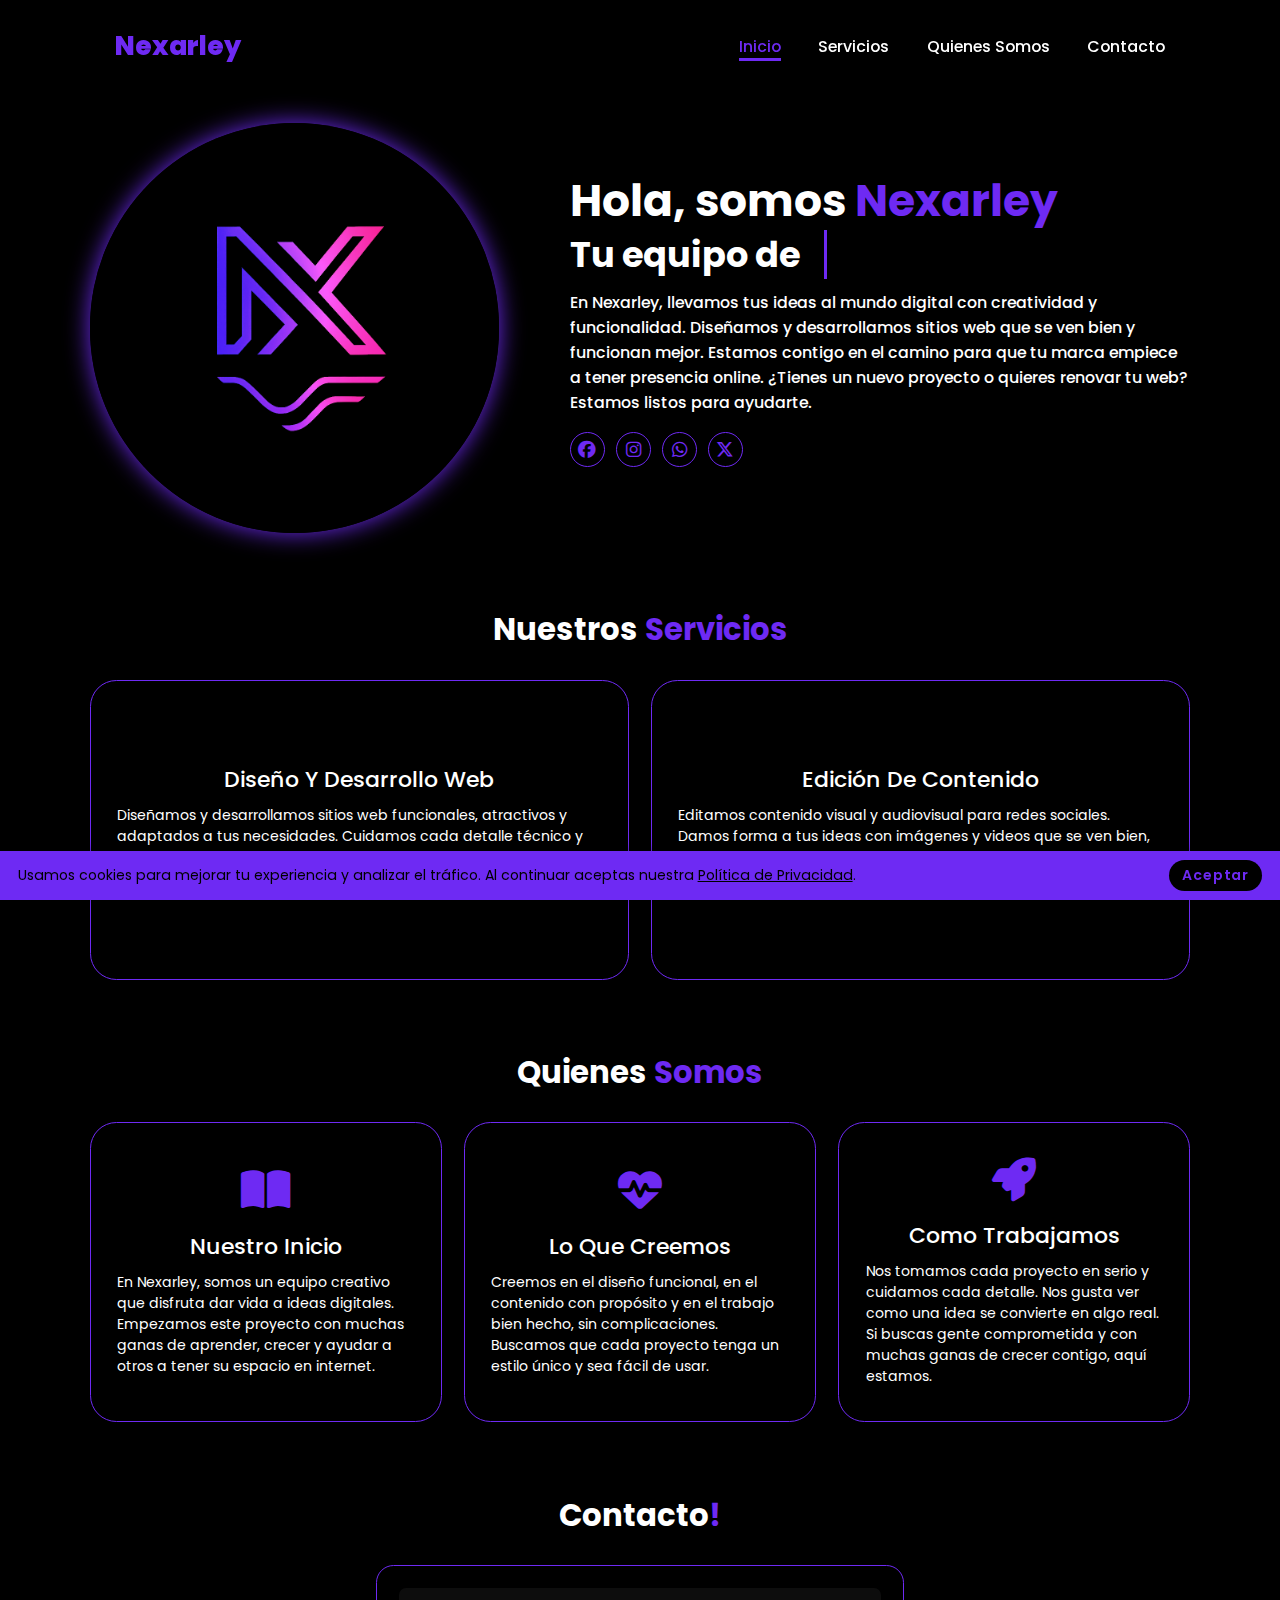
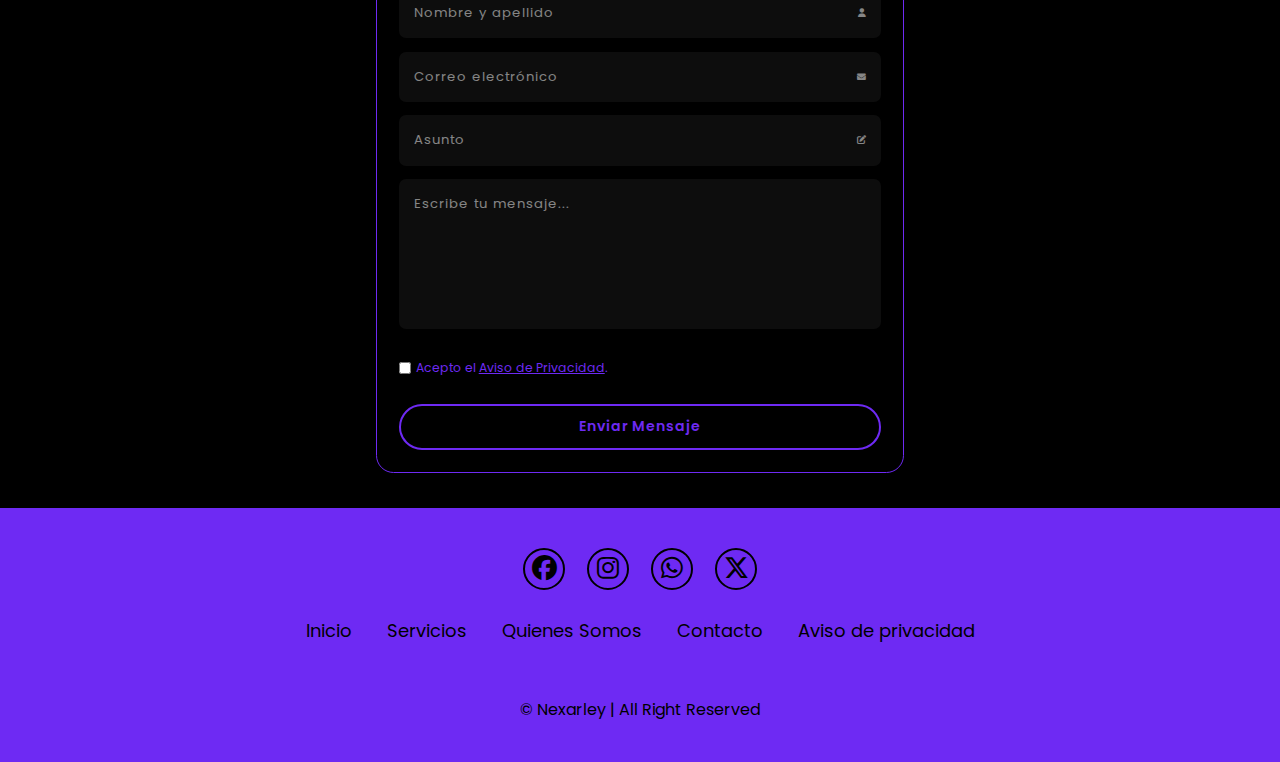
<file: index.html>
<!DOCTYPE html>
<html lang="en">
<head>
    <meta charset="UTF-8">
    <meta name="viewport" content="width=device-width, initial-scale=1.0">
    <link rel="icon" href="/image/LogoNexarley.png" type="image/png" />
    <title>Nexarley | Dev & Design</title>
    <!---Librería FontAwesome-->
    <link rel="stylesheet" href="https://cdnjs.cloudflare.com/ajax/libs/font-awesome/6.7.2/css/all.min.css" integrity="sha512-Evv84Mr4kqVGRNSgIGL/F/aIDqQb7xQ2vcrdIwxfjThSH8CSR7PBEakCr51Ck+w+/U6swU2Im1vVX0SVk9ABhg==" crossorigin="anonymous" referrerpolicy="no-referrer" />
    <link rel="stylesheet" href="style.css">
</head>
<body>
    <header class="header">
        <a href="index.html" class="logo">Nexarley</a>

        <i class="fa-solid fa-bars menu-icon"></i>

        <nav class="navbar">
        <a href="index.html" class="active">Inicio</a>
        <a href="#services">Servicios</a>
        <a href="#about">Quienes Somos</a>
        <a href="#contact">Contacto</a>
        </nav>
    </header>    

    <section class="home" id="home">
        <div class="home-img">
            <img src="/image/LogoNexarley.png" alt="">
        </div>
        <div class="home-content">
            <h1>Hola, somos <span>Nexarley</span></h1>
            <h3 class="typing-text">Tu equipo de <span></span></h3>
            <p>En Nexarley, llevamos tus ideas al mundo digital con creatividad y funcionalidad. Diseñamos y desarrollamos sitios web que se ven bien y funcionan mejor. Estamos contigo en el camino para que tu marca empiece a tener presencia online. ¿Tienes un nuevo proyecto o quieres renovar tu web? Estamos listos para ayudarte. </p>

            <div class="social-icon">
                <a href="https://www.facebook.com/nexarleystudio"><i class="fa-brands fa-facebook"></i></a>
                <a href="https://www.instagram.com/nexarley.studio?igsh=MWFyc2R6bDRsaTdkdO=="><i class="fa-brands fa-instagram"></i></a>
                <a href="https://wa.me/526568548144"><i class="fa-brands fa-whatsapp"></i></a>
                <a href="#"><i class="fa-brands fa-x-twitter"></i></a>
            </div>

        </div>
    </section>

    <section class="services" id="services">
        <h2 class="heading">Nuestros <span>Servicios</span></h2>

        <div class="services-container">
<!--Tarjeta 1-->
            <a href="proyectos-web.html" class="service-box-link">
                <div class="service-box">
                    <div class="service-info">
                        <h4>Diseño Y Desarrollo Web</h4>
                        <p>Diseñamos y desarrollamos sitios web funcionales, atractivos y adaptados a tus necesidades. Cuidamos cada detalle técnico y visual para brindarte una gran experiencia.</p>
                        <p class="click">Presiona Aquí!!</p>
                    </div>
                </div>
            </a>
<!--Tarjeta 2-->
            <a href="proyectos-edicion.html" class="service-box-link">
                <div class="service-box">
                    <div class="service-info">
                        <h4>Edición De Contenido</h4>
                        <p>Editamos contenido visual y audiovisual para redes sociales. Damos forma a tus ideas con imágenes y videos que se ven bien, se entienden y encajan con el estilo de tu marca.</p>
                        <p class="click">Presiona Aquí!!</p>
                    </div>
                </div>
            </a>

        </div>
    </section>

    <section class="about" id="about">
        <h2 class="heading">Quienes <span>Somos</span></h2>
        <div class="about-container">
            <!-- Tarjeta 1: -->
            <a href="#about" class="about-box-link">
                <div class="about-box">
                    <i class="fa-solid fa-book-open"></i>
                    <div class="about-info">
                        <h4>Nuestro Inicio</h4>
                        <p>En Nexarley, somos un equipo  creativo que disfruta dar vida a ideas digitales. Empezamos este proyecto con muchas ganas de aprender, crecer y ayudar a otros a tener su espacio en internet.
                        </p>
                    </div>
                </div>
            </a>
            <!-- Tarjeta 2: -->
            <a href="#about" class="about-box-link">
                <div class="about-box">
                    <i class="fa-solid fa-heart-pulse"></i>
                    <div class="about-info">
                        <h4>Lo Que Creemos</h4>
                        <p>Creemos en el diseño funcional, en el contenido con propósito y en el trabajo bien hecho, sin complicaciones. Buscamos que cada proyecto tenga un estilo único y sea fácil de usar.
                        </p>
                    </div>
                </div>
            </a>
            <!-- Tarjeta 3: -->
            <a href="#about" class="about-box-link">
                <div class="about-box">
                    <i class="fa-solid fa-rocket"></i>
                    <div class="about-info">
                        <h4>Como Trabajamos</h4>
                        <p>Nos tomamos cada proyecto en serio y cuidamos cada detalle. Nos gusta ver como una idea se convierte en algo real. Si buscas gente comprometida y con muchas ganas de crecer contigo, aquí estamos.
                        </p>
                    </div>
                </div>
            </a>
        </div>
    </section>

    <section class="contact" id="contact">
        <h2 class="heading">Contacto<span>!</span></h2>

        <div class="contact-container">

            <form class="contact-form" action="https://formspree.io/f/mkgbkqdk" method="post">
                <!--Nombre y apellido-->
                <div class="input-box">
                    <input type="text" name="Nombre" placeholder="Nombre y apellido" required>
                    <i class="fa-solid fa-user"></i>
                </div>
                <!--Correo electrónico-->
                <div class="input-box">
                    <input type="email" name="Email" required placeholder="Correo electrónico">
                    <i class="fa-solid fa-envelope"></i>
                </div>
                <!--Asunto-->
                <div class="input-box">
                    <input type="text" name="Asunto" placeholder="Asunto">
                    <i class="fa-solid fa-pen-to-square"></i>
                </div>
                <!--Mensaje-->
                <div class="input-box">
                    <textarea name="Mensaje" placeholder="Escribe tu mensaje..." required></textarea>
                </div>
                <!-- Checkbox de consentimiento -->
                <div class="consent-box">
                    <input type="checkbox" id="consent" required>
                    <span>Acepto el <a href="privacidad.html" target="_blank" rel="noopener">Aviso de Privacidad</a>.</span>
                </div>
                <!--Botón de enviar-->
                <button type="submit" class="btn">Enviar Mensaje</button>
            </form>
        </div>
    </section>

    <footer class="footer">
        <div class="social">
            <a href="https://www.facebook.com/nexarleystudio"><i class="fa-brands fa-facebook"></i></a>
                <a href="https://www.instagram.com/nexarley.studio?igsh=MWFyc2R6bDRsaTdkdO=="><i class="fa-brands fa-instagram"></i></a>
                <a href="https://wa.me/526568548144"><i class="fa-brands fa-whatsapp"></i></a>
                <a href="#"><i class="fa-brands fa-x-twitter"></i></a>
        </div>
        <ul class="list">
            <li><a href="#home">Inicio</a></li>
            <li><a href="#services">Servicios</a></li>
            <li><a href="#about">Quienes Somos</a></li>
            <li><a href="#contact">Contacto</a></li>
            <li><a href="privacidad.html">Aviso de privacidad</a></li>
        </ul>
        <p class="copyright">
            © Nexarley | All Right Reserved
        </p>
    </footer>

    <div id="cookie-banner" class="cookie-banner">
            <p>Usamos cookies para mejorar tu experiencia y analizar el tráfico. Al continuar aceptas nuestra <a href="privacidad.html" target="_blank" rel="noopener">Política de Privacidad</a>.</p>
        <button id="accept-cookies" class="btn">Aceptar</button>
    </div>

    <script src="script.js"></script>
</body>
</html>
</file>
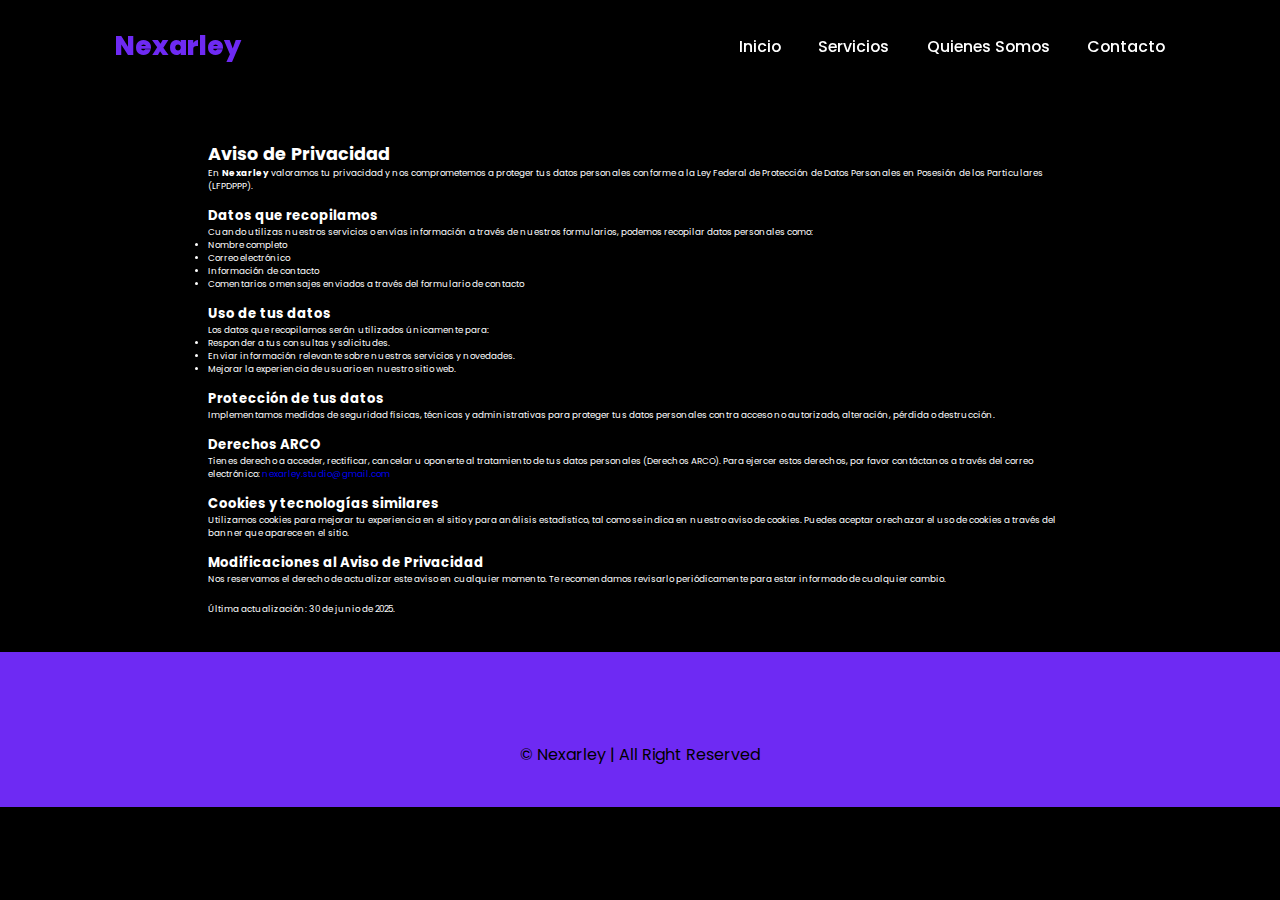
<file: privacidad-prueba/index.html>
<!DOCTYPE html>
<html lang="es">
<head>
    <meta charset="UTF-8" />
    <meta name="viewport" content="width=device-width, initial-scale=1" />
    <link rel="icon" href="/image/LogoNexarley.png" type="image/png" />
    <title>Nexarley | Aviso de Privacidad </title>
    <link rel="stylesheet" href="/style.css" />
</head>
<body>
    <header class="header">
        <a href="index.html" class="logo">Nexarley</a>
        <nav class="navbar">
            <a href="/index.html#home">Inicio</a>
            <a href="/index.html#services">Servicios</a>
            <a href="/index.html#about">Quienes Somos</a>
            <a href="/index.html#contact">Contacto</a>
        </nav>
    </header>

    <main style="max-width: 900px; margin: 8rem auto 4rem; padding: 0 2rem; color: var(--text-color);">
        <h1>Aviso de Privacidad</h1>
        <p>
            En <strong>Nexarley</strong> valoramos tu privacidad y nos comprometemos a proteger tus datos personales conforme a la Ley Federal de Protección de Datos Personales en Posesión de los Particulares (LFPDPPP).
        </p>
<br>
        <h2>Datos que recopilamos</h2>
        <p>
            Cuando utilizas nuestros servicios o envías información a través de nuestros formularios, podemos recopilar datos personales como:
        </p>
        <ul>
            <li>Nombre completo</li>
            <li>Correo electrónico</li>
            <li>Información de contacto</li>
            <li>Comentarios o mensajes enviados a través del formulario de contacto</li>
        </ul>
        <br>

        <h2>Uso de tus datos</h2>
        <p>
            Los datos que recopilamos serán utilizados únicamente para:
        </p>
        <ul>
            <li>Responder a tus consultas y solicitudes.</li>
            <li>Enviar información relevante sobre nuestros servicios y novedades.</li>
            <li>Mejorar la experiencia de usuario en nuestro sitio web.</li>
        </ul>
<br>

        <h2>Protección de tus datos</h2>
        <p>
            Implementamos medidas de seguridad físicas, técnicas y administrativas para proteger tus datos personales contra acceso no autorizado, alteración, pérdida o destrucción.
        </p>
        <br>

        <h2>Derechos ARCO</h2>
        <p>
            Tienes derecho a acceder, rectificar, cancelar u oponerte al tratamiento de tus datos personales (Derechos ARCO). Para ejercer estos derechos, por favor contáctanos a través del correo electrónico: <a href="mailto:nexarley.studio@gmail.com?subject=Consulta%20desde%20la%20web&body=Hola%20Nexarley,%0A%0AQuisiera%20más%20información%20sobre%20sus%20servicios.">
  nexarley.studio@gmail.com
</a>

        </p>
        <br>

        <h2>Cookies y tecnologías similares</h2>
        <p>
            Utilizamos cookies para mejorar tu experiencia en el sitio y para análisis estadístico, tal como se indica en nuestro aviso de cookies. Puedes aceptar o rechazar el uso de cookies a través del banner que aparece en el sitio.
        </p>
        <br>

        <h2>Modificaciones al Aviso de Privacidad</h2>
        <p>
            Nos reservamos el derecho de actualizar este aviso en cualquier momento. Te recomendamos revisarlo periódicamente para estar informado de cualquier cambio.
        </p>

        <p style="margin-top: 2rem;">
            Última actualización: 30 de junio de 2025.
        </p>
    </main>

    <footer class="footer">
        <p class="copyright">
            © Nexarley | All Right Reserved
        </p>
    </footer>
</body>
</html>
</file>
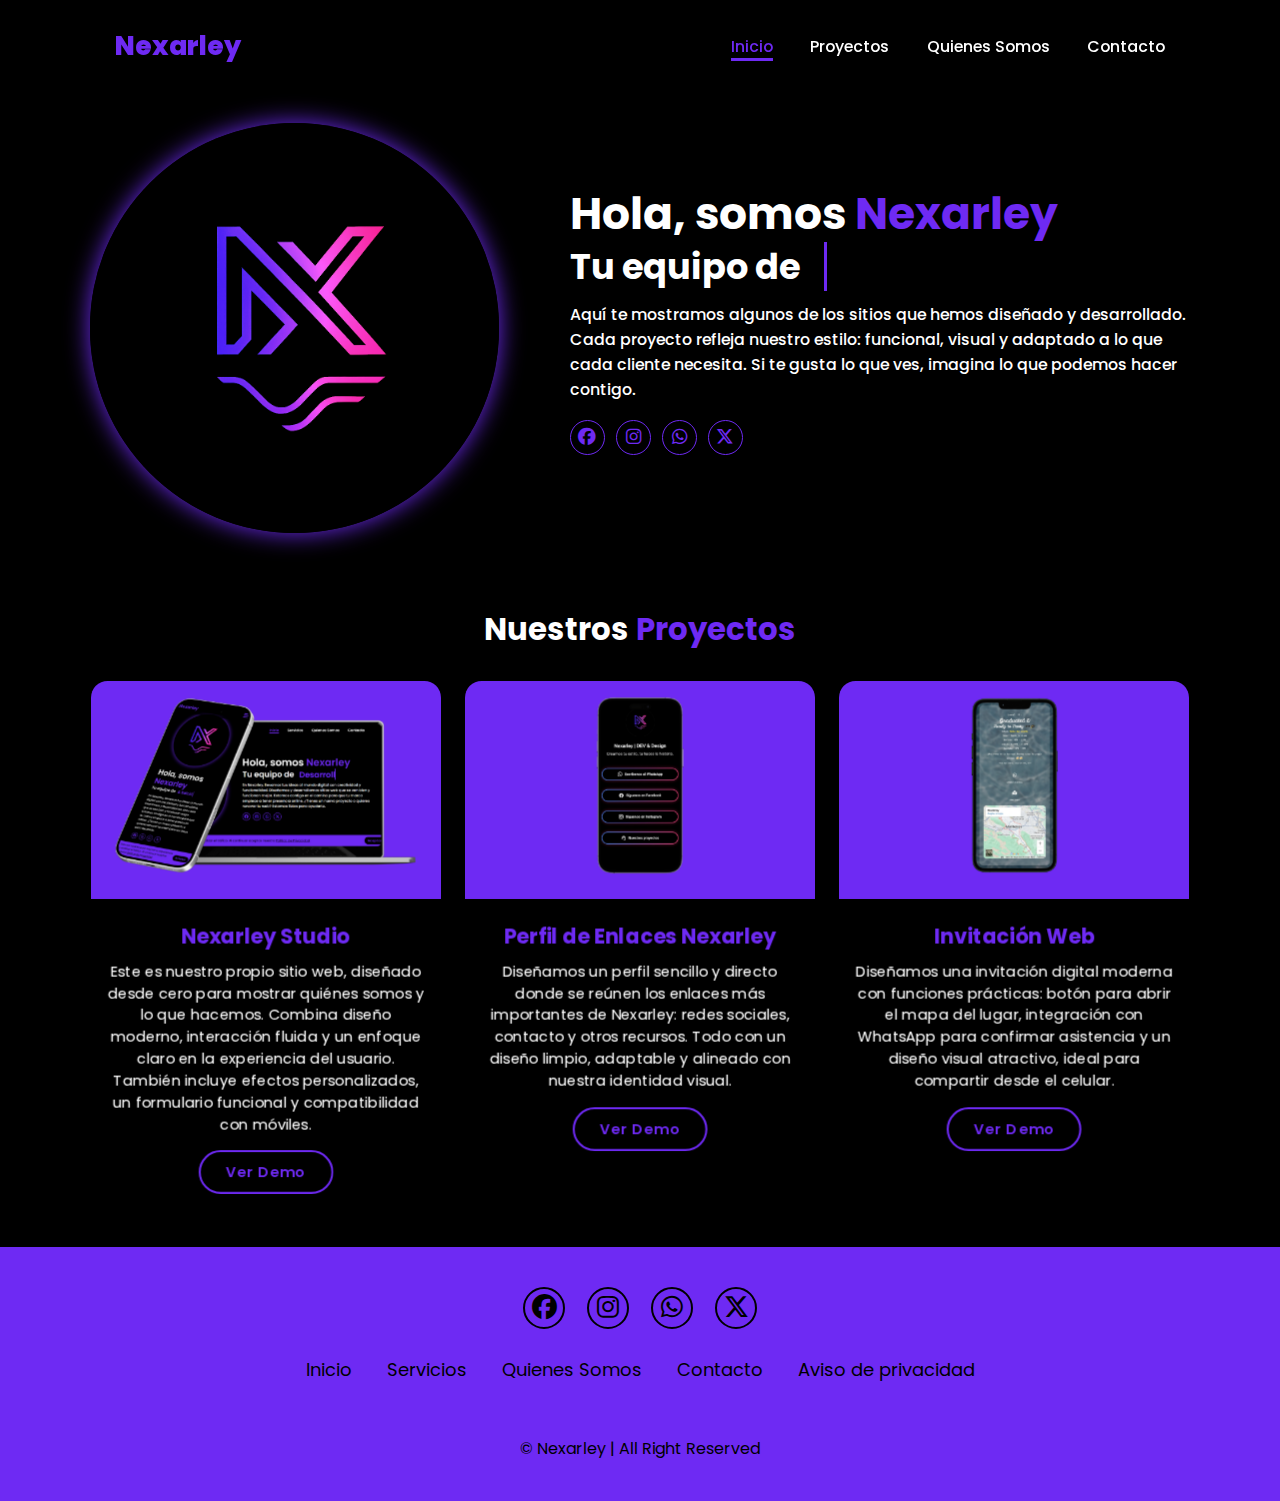
<file: proyectos-prueba/index.html>
<!DOCTYPE html>
<html lang="en">
<head>
    <meta charset="UTF-8">
    <meta name="viewport" content="width=device-width, initial-scale=1.0">
    <link rel="icon" href="/image/LogoNexarley.png" type="image/png" />
    <title>Proyectos Web | Nexarley</title>
    <!---Librería FontAwesome-->
    <link rel="stylesheet" href="https://cdnjs.cloudflare.com/ajax/libs/font-awesome/6.7.2/css/all.min.css" integrity="sha512-Evv84Mr4kqVGRNSgIGL/F/aIDqQb7xQ2vcrdIwxfjThSH8CSR7PBEakCr51Ck+w+/U6swU2Im1vVX0SVk9ABhg==" crossorigin="anonymous" referrerpolicy="no-referrer" />
    <link rel="stylesheet" href="/style.css">
</head>
<body>
    <header class="header">
        <a href="#" class="logo">Nexarley</a>

        <i class="fa-solid fa-bars menu-icon"></i>

        <nav class="navbar">
        <a href="/index.html" class="active">Inicio</a>
        <a href="#projects">Proyectos</a>
        <a href="/index.html#about">Quienes Somos</a>
        <a href="/index.html#contact">Contacto</a>
        </nav>
    </header>    

    <section class="home" id="home">
        <div class="home-img">
            <img src="/image/LogoNexarley.png" alt="">
        </div>
        <div class="home-content">
            <h1>Hola, somos <span>Nexarley</span></h1>
            <h3 class="typing-text">Tu equipo de <span></span></h3>
            <p>Aquí te mostramos algunos de los sitios que hemos diseñado y desarrollado. Cada proyecto refleja nuestro estilo: funcional, visual y adaptado a lo que cada cliente necesita. Si te gusta lo que ves, imagina lo que podemos hacer contigo.</p>

            <div class="social-icon">
                <a href="https://www.facebook.com/nexarleystudio"><i class="fa-brands fa-facebook"></i></a>
                <a href="https://www.instagram.com/nexarley.studio?igsh=MWFyc2R6bDRsaTdkdO=="><i class="fa-brands fa-instagram"></i></a>
                <a href="https://wa.me/526568548144"><i class="fa-brands fa-whatsapp"></i></a>
                <a href="#"><i class="fa-brands fa-x-twitter"></i></a>
            </div>

        </div>
    </section>


<section class="projects" id="projects">
    <h2 class="heading">Nuestros <span>Proyectos</span></h2>

    <div class="projects-container">
        <!-- Tarjeta de Proyecto 1 -->
        <div class="project-card">
            <div class="project-image">
                <!-- REEMPLAZAR -->
                <img src="/image/paginaa-web.png" alt="Imagen del Proyecto 1">
            </div>
            <div class="project-info">
                <h4 class="project-title">Nexarley Studio</h4>
                <p class="descripciones">Este es nuestro propio sitio web, diseñado desde cero para mostrar quiénes somos y lo que hacemos. Combina diseño moderno, interacción fluida y un enfoque claro en la experiencia del usuario. También incluye efectos personalizados, un formulario funcional y compatibilidad con móviles.</p>
                <a href="https://nexarleyy.vercel.app/" class="btn">Ver Demo</a>
            </div>
        </div>

        <!-- Tarjeta de Proyecto 2 -->
        <div class="project-card">
            <div class="project-image">
                <!-- REEMPLAZAR -->
                <img src="/image/enlaces-web.png" alt="Imagen del Proyecto 2">
            </div>
            <div class="project-info">
                <h4 class="project-title">Perfil de Enlaces Nexarley</h4>
                <p class="descripciones">Diseñamos un perfil sencillo y directo donde se reúnen los enlaces más importantes de Nexarley: redes sociales, contacto y otros recursos. Todo con un diseño limpio, adaptable y alineado con nuestra identidad visual.</p>
                <a href="https://nexyraa.xyz/" class="btn">Ver Demo</a>
            </div>
        </div>
        
        <!-- Tarjeta de Proyecto 3 (se puede añadir más) -->
        <div class="project-card">
            <div class="project-image">
                <!-- REEMPLAZAR -->
                <img src="/image/invitacion-web.png" alt="Imagen del Proyecto 3">
            </div>
            <div class="project-info">
                <h4 class="project-title">Invitación Web</h4>
                <p class="descripciones">Diseñamos una invitación digital moderna con funciones prácticas: botón para abrir el mapa del lugar, integración con WhatsApp para confirmar asistencia y un diseño visual atractivo, ideal para compartir desde el celular.</p>
                <a href="https://ejemplos-rho.vercel.app/" class="btn">Ver Demo</a>
            </div>
        </div>

    </div>
</section>

    <footer class="footer">
        <div class="social">
            <a href="https://www.facebook.com/nexarleystudio"><i class="fa-brands fa-facebook"></i></a>
                <a href="https://www.instagram.com/nexarley.studio?igsh=MWFyc2R6bDRsaTdkdO=="><i class="fa-brands fa-instagram"></i></a>
                <a href="https://wa.me/526568548144"><i class="fa-brands fa-whatsapp"></i></a>
                <a href="#"><i class="fa-brands fa-x-twitter"></i></a>
        </div>
        <ul class="list">
            <li><a href="/index.html">Inicio</a></li>
            <li><a href="/index.html#services">Servicios</a></li>
            <li><a href="/index.html#about">Quienes Somos</a></li>
            <li><a href="/index.html#contact">Contacto</a></li>
            <li><a href="/privacidad/index.html">Aviso de privacidad</a></li>
        </ul>
        <p class="copyright">
            © Nexarley | All Right Reserved
        </p>
    </footer>

    <script src="/script.js"></script>
</body>
</html>
</file>
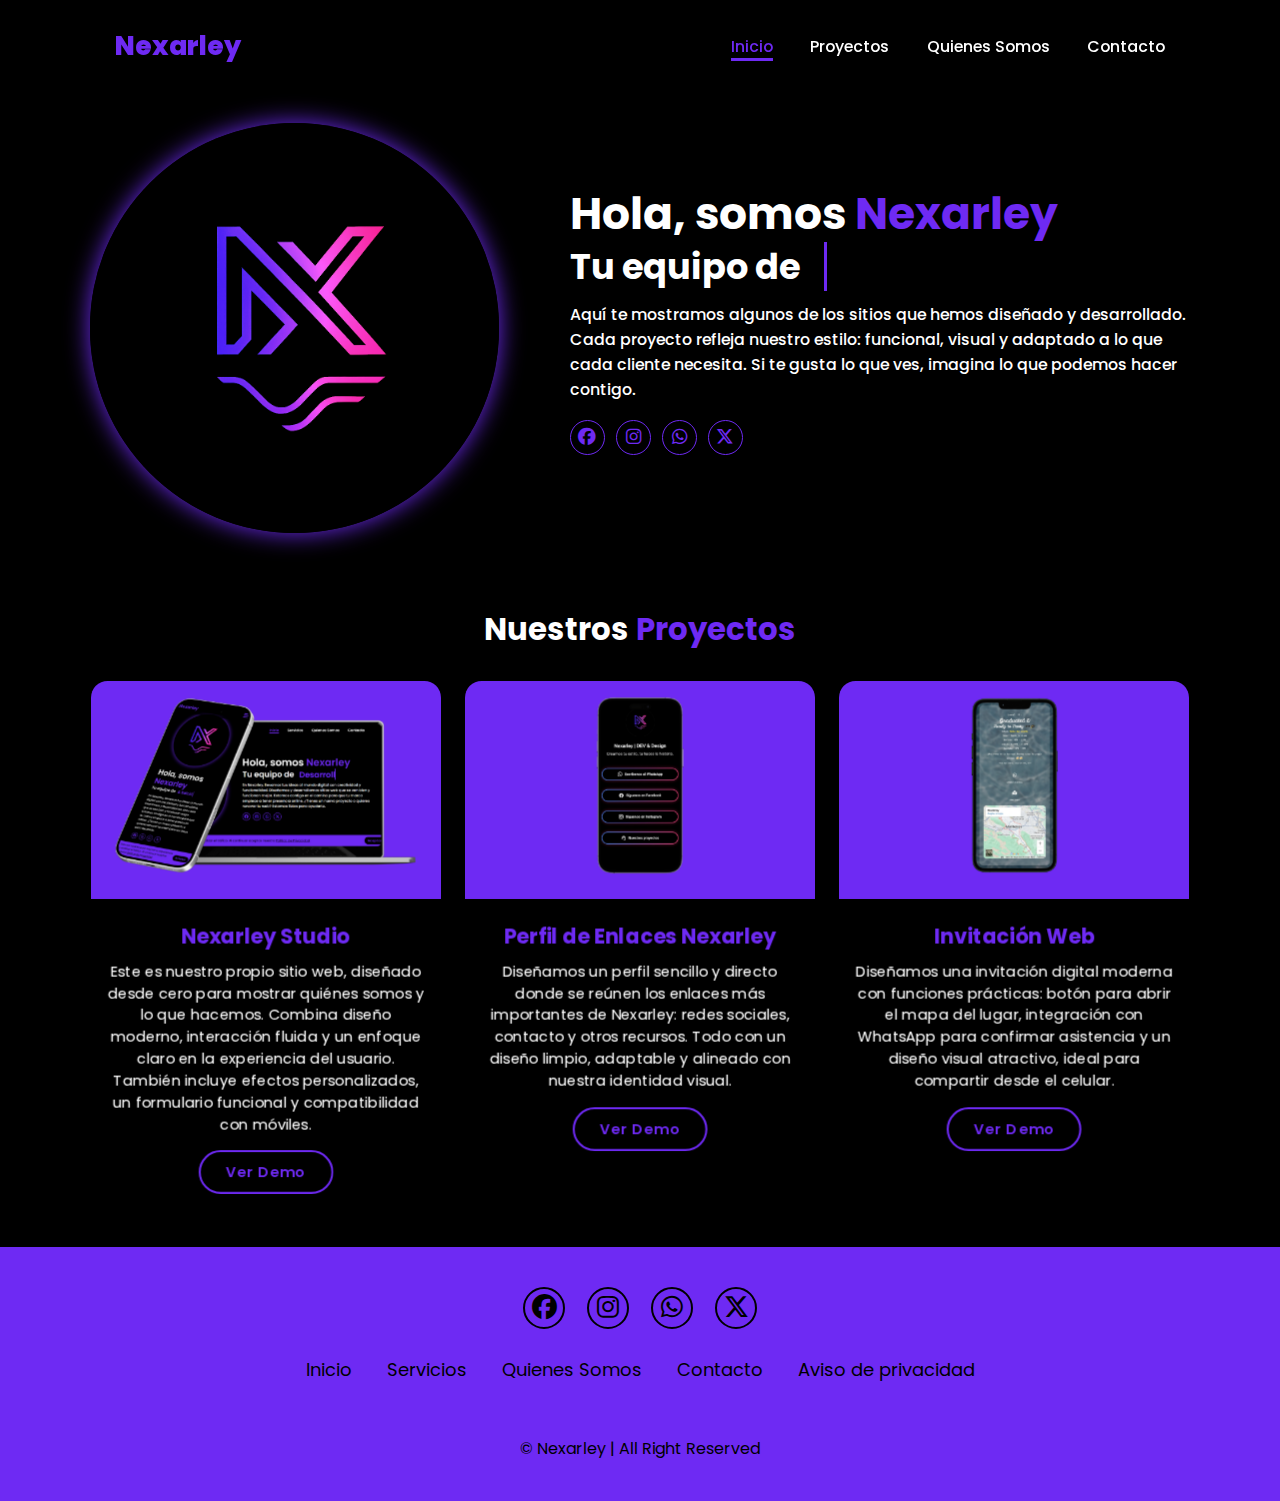
<file: proyectos/index.html>
<!DOCTYPE html>
<html lang="en">
<head>
    <meta charset="UTF-8">
    <meta name="viewport" content="width=device-width, initial-scale=1.0">
    <link rel="icon" href="/image/LogoNexarley.png" type="image/png" />
    <title>Proyectos Web | Nexarley</title>
    <!---Librería FontAwesome-->
    <link rel="stylesheet" href="https://cdnjs.cloudflare.com/ajax/libs/font-awesome/6.7.2/css/all.min.css" integrity="sha512-Evv84Mr4kqVGRNSgIGL/F/aIDqQb7xQ2vcrdIwxfjThSH8CSR7PBEakCr51Ck+w+/U6swU2Im1vVX0SVk9ABhg==" crossorigin="anonymous" referrerpolicy="no-referrer" />
    <link rel="stylesheet" href="/style.css">
</head>
<body>
    <header class="header">
        <a href="#" class="logo">Nexarley</a>

        <i class="fa-solid fa-bars menu-icon"></i>

        <nav class="navbar">
        <a href="/#home" class="active">Inicio</a>
        <a href="#projects">Proyectos</a>
        <a href="/#about">Quienes Somos</a>
        <a href="/#contact">Contacto</a>
        </nav>
    </header>    

    <section class="home" id="home">
        <div class="home-img">
            <img src="/image/LogoNexarley.png" alt="">
        </div>
        <div class="home-content">
            <h1>Hola, somos <span>Nexarley</span></h1>
            <h3 class="typing-text">Tu equipo de <span></span></h3>
            <p>Aquí te mostramos algunos de los sitios que hemos diseñado y desarrollado. Cada proyecto refleja nuestro estilo: funcional, visual y adaptado a lo que cada cliente necesita. Si te gusta lo que ves, imagina lo que podemos hacer contigo.</p>

            <div class="social-icon">
                <a href="https://www.facebook.com/nexarleystudio"><i class="fa-brands fa-facebook"></i></a>
                <a href="https://www.instagram.com/nexarley.studio?igsh=MWFyc2R6bDRsaTdkdO=="><i class="fa-brands fa-instagram"></i></a>
                <a href="https://wa.me/526568548144"><i class="fa-brands fa-whatsapp"></i></a>
                <a href="#"><i class="fa-brands fa-x-twitter"></i></a>
            </div>

        </div>
    </section>


<section class="projects" id="projects">
    <h2 class="heading">Nuestros <span>Proyectos</span></h2>

    <div class="projects-container">
        <!-- Tarjeta de Proyecto 1 -->
        <div class="project-card">
            <div class="project-image">
                <!-- REEMPLAZAR -->
                <img src="/image/paginaa-web.png" alt="Imagen del Proyecto 1">
            </div>
            <div class="project-info">
                <h4 class="project-title">Nexarley Studio</h4>
                <p class="descripciones">Este es nuestro propio sitio web, diseñado desde cero para mostrar quiénes somos y lo que hacemos. Combina diseño moderno, interacción fluida y un enfoque claro en la experiencia del usuario. También incluye efectos personalizados, un formulario funcional y compatibilidad con móviles.</p>
                <a href="https://nexarleyy.vercel.app/" class="btn">Ver Demo</a>
            </div>
        </div>

        <!-- Tarjeta de Proyecto 2 -->
        <div class="project-card">
            <div class="project-image">
                <!-- REEMPLAZAR -->
                <img src="/image/enlaces-web.png" alt="Imagen del Proyecto 2">
            </div>
            <div class="project-info">
                <h4 class="project-title">Perfil de Enlaces Nexarley</h4>
                <p class="descripciones">Diseñamos un perfil sencillo y directo donde se reúnen los enlaces más importantes de Nexarley: redes sociales, contacto y otros recursos. Todo con un diseño limpio, adaptable y alineado con nuestra identidad visual.</p>
                <a href="https://nexyraa.xyz/" class="btn">Ver Demo</a>
            </div>
        </div>
        
        <!-- Tarjeta de Proyecto 3 (se puede añadir más) -->
        <div class="project-card">
            <div class="project-image">
                <!-- REEMPLAZAR -->
                <img src="/image/invitacion-web.png" alt="Imagen del Proyecto 3">
            </div>
            <div class="project-info">
                <h4 class="project-title">Invitación Web</h4>
                <p class="descripciones">Diseñamos una invitación digital moderna con funciones prácticas: botón para abrir el mapa del lugar, integración con WhatsApp para confirmar asistencia y un diseño visual atractivo, ideal para compartir desde el celular.</p>
                <a href="https://ejemplos-rho.vercel.app/" class="btn">Ver Demo</a>
            </div>
        </div>

    </div>
</section>

    <footer class="footer">
        <div class="social">
            <a href="https://www.facebook.com/nexarleystudio"><i class="fa-brands fa-facebook"></i></a>
                <a href="https://www.instagram.com/nexarley.studio?igsh=MWFyc2R6bDRsaTdkdO=="><i class="fa-brands fa-instagram"></i></a>
                <a href="https://wa.me/526568548144"><i class="fa-brands fa-whatsapp"></i></a>
                <a href="#"><i class="fa-brands fa-x-twitter"></i></a>
        </div>
        <ul class="list">
            <li><a href="/#home">Inicio</a></li>
            <li><a href="/#services">Servicios</a></li>
            <li><a href="/#about">Quienes Somos</a></li>
            <li><a href="/#contact">Contacto</a></li>
            <li><a href="/privacidad/index.html">Aviso de privacidad</a></li>
        </ul>
        <p class="copyright">
            © Nexarley | All Right Reserved
        </p>
    </footer>

    <script src="/script.js"></script>
</body>
</html>
</file>
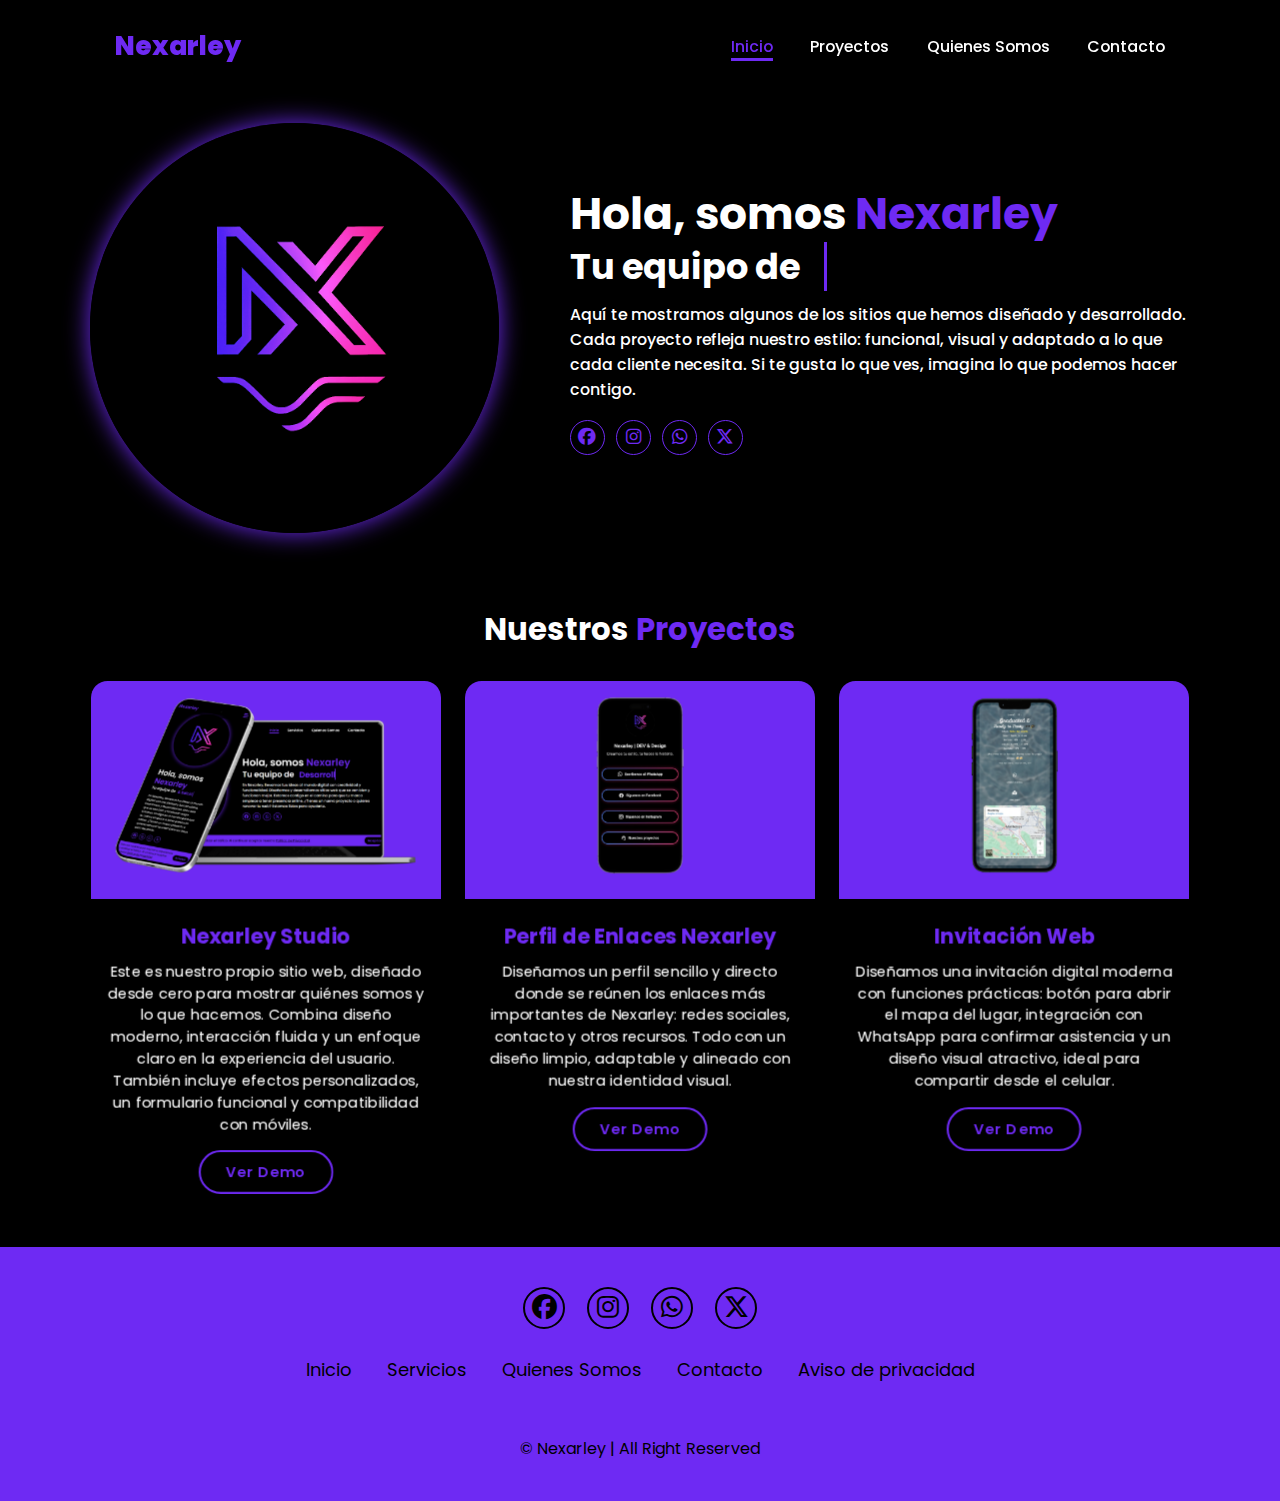
<file: Proyectos/index.html>
<!DOCTYPE html>
<html lang="en">
<head>
    <meta charset="UTF-8">
    <meta name="viewport" content="width=device-width, initial-scale=1.0">
    <link rel="icon" href="/image/LogoNexarley.png" type="image/png" />
    <title>Proyectos Web | Nexarley</title>
    <!---Librería FontAwesome-->
    <link rel="stylesheet" href="https://cdnjs.cloudflare.com/ajax/libs/font-awesome/6.7.2/css/all.min.css" integrity="sha512-Evv84Mr4kqVGRNSgIGL/F/aIDqQb7xQ2vcrdIwxfjThSH8CSR7PBEakCr51Ck+w+/U6swU2Im1vVX0SVk9ABhg==" crossorigin="anonymous" referrerpolicy="no-referrer" />
    <link rel="stylesheet" href="/style.css">
</head>
<body>
    <header class="header">
        <a href="#" class="logo">Nexarley</a>

        <i class="fa-solid fa-bars menu-icon"></i>

        <nav class="navbar">
        <a href="/ndex.html" class="active">Inicio</a>
        <a href="#projects">Proyectos</a>
        <a href="/index.html#about">Quienes Somos</a>
        <a href="/index.html#contact">Contacto</a>
        </nav>
    </header>    

    <section class="home" id="home">
        <div class="home-img">
            <img src="/image/LogoNexarley.png" alt="">
        </div>
        <div class="home-content">
            <h1>Hola, somos <span>Nexarley</span></h1>
            <h3 class="typing-text">Tu equipo de <span></span></h3>
            <p>Aquí te mostramos algunos de los sitios que hemos diseñado y desarrollado. Cada proyecto refleja nuestro estilo: funcional, visual y adaptado a lo que cada cliente necesita. Si te gusta lo que ves, imagina lo que podemos hacer contigo.</p>

            <div class="social-icon">
                <a href="https://www.facebook.com/nexarleystudio"><i class="fa-brands fa-facebook"></i></a>
                <a href="https://www.instagram.com/nexarley.studio?igsh=MWFyc2R6bDRsaTdkdO=="><i class="fa-brands fa-instagram"></i></a>
                <a href="https://wa.me/526568548144"><i class="fa-brands fa-whatsapp"></i></a>
                <a href="#"><i class="fa-brands fa-x-twitter"></i></a>
            </div>

        </div>
    </section>


<section class="projects" id="projects">
    <h2 class="heading">Nuestros <span>Proyectos</span></h2>

    <div class="projects-container">
        <!-- Tarjeta de Proyecto 1 -->
        <div class="project-card">
            <div class="project-image">
                <!-- REEMPLAZAR -->
                <img src="/image/paginaa-web.png" alt="Imagen del Proyecto 1">
            </div>
            <div class="project-info">
                <h4 class="project-title">Nexarley Studio</h4>
                <p class="descripciones">Este es nuestro propio sitio web, diseñado desde cero para mostrar quiénes somos y lo que hacemos. Combina diseño moderno, interacción fluida y un enfoque claro en la experiencia del usuario. También incluye efectos personalizados, un formulario funcional y compatibilidad con móviles.</p>
                <a href="https://nexarleyy.vercel.app/" class="btn">Ver Demo</a>
            </div>
        </div>

        <!-- Tarjeta de Proyecto 2 -->
        <div class="project-card">
            <div class="project-image">
                <!-- REEMPLAZAR -->
                <img src="/image/enlaces-web.png" alt="Imagen del Proyecto 2">
            </div>
            <div class="project-info">
                <h4 class="project-title">Perfil de Enlaces Nexarley</h4>
                <p class="descripciones">Diseñamos un perfil sencillo y directo donde se reúnen los enlaces más importantes de Nexarley: redes sociales, contacto y otros recursos. Todo con un diseño limpio, adaptable y alineado con nuestra identidad visual.</p>
                <a href="https://nexyraa.xyz/" class="btn">Ver Demo</a>
            </div>
        </div>
        
        <!-- Tarjeta de Proyecto 3 (se puede añadir más) -->
        <div class="project-card">
            <div class="project-image">
                <!-- REEMPLAZAR -->
                <img src="/image/invitacion-web.png" alt="Imagen del Proyecto 3">
            </div>
            <div class="project-info">
                <h4 class="project-title">Invitación Web</h4>
                <p class="descripciones">Diseñamos una invitación digital moderna con funciones prácticas: botón para abrir el mapa del lugar, integración con WhatsApp para confirmar asistencia y un diseño visual atractivo, ideal para compartir desde el celular.</p>
                <a href="https://ejemplos-rho.vercel.app/" class="btn">Ver Demo</a>
            </div>
        </div>

    </div>
</section>

    <footer class="footer">
        <div class="social">
            <a href="https://www.facebook.com/nexarleystudio"><i class="fa-brands fa-facebook"></i></a>
                <a href="https://www.instagram.com/nexarley.studio?igsh=MWFyc2R6bDRsaTdkdO=="><i class="fa-brands fa-instagram"></i></a>
                <a href="https://wa.me/526568548144"><i class="fa-brands fa-whatsapp"></i></a>
                <a href="#"><i class="fa-brands fa-x-twitter"></i></a>
        </div>
        <ul class="list">
            <li><a href="/index.html">Inicio</a></li>
            <li><a href="/index.html#services">Servicios</a></li>
            <li><a href="/index.html#about">Quienes Somos</a></li>
            <li><a href="/index.html#contact">Contacto</a></li>
            <li><a href="/privacidad/index.html">Aviso de privacidad</a></li>
        </ul>
        <p class="copyright">
            © Nexarley | All Right Reserved
        </p>
    </footer>

    <script src="/script.js"></script>
</body>
</html>
</file>
<file: style.css>
@import url('https://fonts.googleapis.com/css2?family=Poppins:wght@100;200;300;400;500;600&display=swap');
* {
    margin: 0;
    padding: 0;
    box-sizing: border-box;
    text-decoration: none;
    border: none;
    outline: none;
    scroll-behavior: smooth;
    font-family: 'Poppins', sans-serif;
}

:root {
    --bg-color: #000000;
    --second-bg-color: #000000;
    --text-color: #fff;
    --main-color: #6e2af3;
}
html {
    font-size: 62.5%;
    overflow-x: hidden;
}
body {
    background: var(--bg-color);
    font-family: "Poppins", sans-serif;
    color: var(--text-color);
    padding-top: 8rem;
}
html::-webkit-scrollbar {
    width: 0.8rem;
}
html::-webkit-scrollbar-track{
    background: var(--bg-color);
}
html::-webkit-scrollbar-thumb {
    background: var(--main-color);
}

.header{
    position: fixed;
    top: 0;
    left: 0;
    width: 100%;
    padding: 3rem 9%;
    background: rgba(0,0,0,0.7);
    filter: drop-shadow(10px);
    display: flex;
    justify-content: space-between;
    align-items: center;
    z-index: 100;
}
.logo {
    font-size: 3rem;
    color: var(--main-color);
    font-weight: 800;
    cursor: pointer;
    transition: 0.5s ease;
}
.logo:hover {
    transform: scale(1.1);
}
.navbar a {
    font-size: 1.8rem;
    color: var(--text-color);
    margin-left: 4rem;
    font-weight: 500;
    transition: 0.3s ease;
    border-bottom: 3px solid transparent;
}
.navbar a:hover,
.navbar a.active {
    color: var(--main-color);
    border-bottom: 3px solid var(--main-color);
}
.menu-icon {
    font-size: 3.6rem;
    color: var(--main-color);
    display: none;
}
@media (max-width:995px) {
    .menu-icon {
        display: block
    }
    .navbar {
        position: absolute;
        top: 100%;
        right: 0;
        width: 40%;
        border-left: 3px solid var(--main-color);
        border-bottom: 3px solid var(--main-color);
        border-bottom-left-radius: 2rem;
        padding: 1rem 3%;
        background-color: var(--second-bg-color);
        border-top: 0.1rem solid rgba(0,0,0,0.1);
        transform: translateY(-100%);
        opacity: 0;
        pointer-events: none;
        transition: all 0.3s ease;
    }
    .navbar.active {
        transform: translateY(0);
        opacity: 1;
        pointer-events: auto;
    }
    .navbar a {
        display: block;
        font-size: 2rem;
        margin: 3rem 0;
    }
    .navbar a:hover, 
    .navbar a.active {
        padding: 1rem;
        border-radius: 0.5rem;
        border-bottom: 0.5rem solid var(--main-color);
    }
}
section {
    padding: 4rem 7%;
    min-height: auto;
}
span {
    color: var(--main-color);
}
.click {
    color: var(--main-color);
    text-align: center;
    line-height: 2;
    font-size: 7rem;
    font-size: 10rem;
    font-weight: 500;
}
.home {
    display: flex;
    justify-content: center;
    align-items: center;
    gap: 8rem;
    background: var(--bg-color);
    padding-top: 6rem;
    padding-bottom: 4rem;
}
.home .home-content h1 {
    font-size: 5rem;
    font-weight: 700;
    line-height: 1.2;
}
.home-content h3 {
    font-size: 4rem;
    margin-bottom: 1rem;
    font-weight: 700;
}
.home-img {
    border-radius: 50%;
}
.home-img img {
    position: relative;
    width: 32vw;
    border-radius: 50%;
    box-shadow: 0 0 25px var(--main-color);
    cursor: pointer;
}
.home-img image:hover {
    transform: scale(1.01);
    filter: drop-shadow( 0 0 25px var(--main-color));
}
.home-content p {
    font-size: 1.8rem;
    font-weight: 500;
}
.social-icon a {
    display: inline-flex;
    justify-content: center;
    align-items: center;
    width: 4rem;
    height: 4rem;
    background: transparent;
    border: 0.2rem solid var(--main-color);
    font-size: 2rem;
    border-radius: 50%;
    color: var(--main-color);
    margin: 2rem 1rem 2rem 0;
    transition: 0.3s ease;
}
.social-icon a:hover {
    color: black;
    transform: scale(1.3)translateY(-5px);
    background: var(--main-color);
    box-shadow: 0 0 25px var(--main-color);
}
.btn {
    display: inline-block;
    padding: 1rem 2.8rem;
    color: var(--main-color);
    background: var(--bg-color);
    border-radius: 4rem;
    font-size: 1.6rem; 
    counter-reset: var(--main-color);
    border: 2px solid var(--main-color);
    letter-spacing: 0.1rem;
    font-weight: 600;
    transition: 0.3s ease;
    cursor: pointer;
}
.btn:hover {
    transform: scale(1.03);
    background-color: var(--main-color);
    color: black;
    box-shadow: 0 0 25px var(--main-color);
}
.typing-text {
    font-size:  4rem;
    font-weight: 700;
    position: relative;
    min-height: 5rem;
}
.typing-text span {
    position: relative;
    padding-left: 1.0ch;
}
.typing-text span::before {
    content: '';
    position: absolute;
    left: 1.0ch;
    top: 0;
    bottom: 0;
    color: var(--main-color);
    overflow: hidden;
    white-space: nowrap;
    border-right: 3px solid var(--main-color);
    animation:
    change-words   9s infinite,
        typing-effect  9s steps(11) infinite, 
        cursor-blink   0.75s infinite;
}
@keyframes change-words {
    0%, 33.32% {
        content: 'Diseño';
    }
    33.33%, 66.65% {
        content: 'Desarrollo';
    }
    66.66%, 100% {
        content: '& Edición';
    }
}

@keyframes typing-effect {
    0%, 33.33%,
    66.66%,
    100% {
        width: 0;
    }
    10%, 28% {width: 8ch; }
    43%, 61% {width: 11ch; }
    76%, 94% {width: 10ch; }
}
@keyframes cursor-blink {
    0%, 100% {border-right-color: var(--main-color); }
    50% {border-right-color: transparent;}
}
@media (max-width:1000px){
    .home {
        gap: 4rem;
    }
}
@media (max-width:995px) {
    .home {
        flex-direction: column;
        margin: 5rem 4rem;
    }
    .home .home-content h3 {
        font-size: 2.5rem;
    }
    .home-content h1  {
        font-size: 5rem;
    }
    .home-img img {
        width: 70vw;
        margin-top: 4rem;
    }

}
.heading {
    text-align: center;
    font-size: 3.5rem;
    margin-bottom: 3rem;
}

/*Service Section*/

.services {
    background: var(--second-bg-color);
}
.services-container {
    display: grid;
    grid-template-columns: repeat(auto-fit, minmax(300px, 1fr));
    gap: 2.5rem;
}
.service-box {
    background-color: var(--bg-color);
    border: 1px solid var(--main-color);
    min-height: 300px;
    display: flex;
    flex-direction: column;
    justify-content: center;
    border-radius: 3rem;
    cursor: pointer;
    transition: 0.3s ease;
}
.service-box-link {
    text-decoration: none; /* Quita el subrayado del enlace */
    color: inherit; /* Hace que el texto herede el color de su contenedor, en lugar de ser azul */
}

.service-box-link:hover .service-box {
    background: transparent;
    color: var(--text-color);
    transform: scale(1.03);
}
.service-box .service-info {
    display: flex;
    flex-direction: column;
    text-align: left;
    max-height: 200px;
    justify-content: center;
    align-items: center;
    padding: 3em;
}
.service-info h4 {
    font-size: 2.5rem;
    font-weight: 500;
    margin-bottom: 1rem;
}
.service-info p {
    font-size: 1.6rem;
    font-weight: 400;
    max-height: 100px;
    margin: auto;
}
@media (max-width:991px) {
    section {
        padding: 9rem 3% 2rem;
    }
    .services {
        padding-bottom: 7rem;
    }
}

/*About Section*/

.about {
    background: var(--bg-color);
}
.about-container {
    display: grid;
    grid-template-columns: repeat(auto-fit, minmax(300px, 1fr));
    gap: 2.5rem;
}

.about-box {
        background-color: var(--bg-color);
        border: 1px solid var(--main-color);
        min-height: 300px;
        display: flex;
        flex-direction: column;
        justify-content: center;
        align-items: center;
        border-radius: 3rem;
        cursor: pointer;
        transition: 0.3s ease;
        padding: 3rem;
}
.about-box-link {
    text-decoration: none;
    color: inherit;
}
.about-box-link:hover .about-box {
    background: transparent;
    color: var(--text-color);
    transform: scale(1.03);
    border-color: var(--main-color);
}
.about-info h4 {
    font-size: 2.5rem;
    font-weight: 500;
    margin-bottom: 1rem;
    text-align: center;
}
.about-info p {
    font-size: 1.6rem;
    font-weight: 400;
    max-height: 150px;
    margin: auto;
}
        /*i iconos*/
        .about-box i {
            font-size: 5rem;
            color: var(--main-color);
            margin-bottom: 2rem;
            transition: 0.3s ease;
        }
        .about-box-link:hover .about-box i {
            color: var(--text-color);
        }

/* Footer Section*/

.footer {
    position: relative;
    bottom: 0;
    width: 100%;
    padding: 40px 0;
    background-color: var(--main-color);
}
.footer .social {
    text-align: center;
    padding-bottom: 25px;
    color: black;
}
.footer .social a {
    font-size: 25px;
    color: black;
    border: 2px solid black;
    width: 42px;
    height: 42px;
    display: inline-block;
    text-align: center;
    border-radius:  50%;
    margin: 0 10px;
    transition: 0.3s ease;
}
.footer .social a:hover {
    transform: scale(1.2)translateY(-5px);
    background: black;
    color: var(--main-color);
}
.footer ul {
    margin-top: 0;
    padding: 0;
    font-size: 18px;
    line-height: 1.8;
    margin-bottom: 0;
    text-align: center;
}
.footer ul li a {
    color: black;
    border-bottom: 3px solid transparent;
    transition: 0.3s ease;
}
.footer ul li a:hover {
    border-bottom: 3px solid black;
}
.footer ul li {
    display: inline-block;
    padding: 0 15px;
}
footer .copyright {
    margin-top: 50px;
    text-align: center;
    font-size: 16px;
    color: black;
}

/*Projects section*/

.projects {
    background: var(--bg-color);
}

.projects-container {
    display: grid;
    grid-template-columns: repeat(auto-fit, minmax(320px, 1fr));
    gap: 2.5rem;
}
.project-card {
    background: var(--second-bg-color);
    border-radius: 2rem;
    border: 1px solid transparent;
    box-shadow: 0 0 1rem rgba(0, 0, 0, 0.5);
    overflow: hidden;
    perspective: 1000px;
    transform-style: preserve-3d;
    transition: transform 0.5s ease;
}

.project-card:hover {
    border-color: var(--main-color);
    box-shadow: 0 0 25px var(--main-color);
}

.project-image {
    width: 100%;
    height: 220px;
    overflow: hidden;
    transform: translateZ(35px); /* Efecto de profundidad para la imagen */
}

.project-image img {
    width: 100%;
    height: 100%;
    object-fit: cover;
    transition: transform 0.4s ease;
}

.project-card:hover .project-image img {
    transform: scale(1.1);
}

.project-info {
    padding: 2.5rem;
    text-align: center;
    transform-style: preserve-3d;
}

.project-title {
    font-size: 2.2rem;
    color: var(--main-color);
    margin-bottom: 1rem;
    transform: translateZ(60px);
}

.project-info p {
    font-size: 1.6rem;
    margin-bottom: 2rem;
    transform: translateZ(40px);
}

.project-info .btn {
     transform: translateZ(20px);
}

@media(max-width:1285px) {
    html{
        font-size: 55%;
    }
}
@media(max-width:991px) {
    .header {
        padding: 2rem 3%;
    }
    .section {
        padding: 10rem 3% 2rem;
    }
    .services {
        padding-bottom: 7rem;
    }
    .footer {
        padding: 2rem 3%;
    }
}
@media (max-width: 768px) {
    .footer ul li {
        display: block;
        margin: 1rem 0;
    }
}

/*Form Section*/

.contact-container {
    width: 100%;
    max-width: 60rem; /* Ancho máximo para el contenedor */
    margin: 0 auto;
    gap: 3rem;
    padding: 2.5rem;
    background: var(--bg-color); /* Fondo negro */
    border-radius: 2rem;
    border: 1px solid var(--main-color); /* Marco morado */
}

.contact-form {
    display: flex;
    flex-direction: column;
    gap: 1.5rem;
}

.input-box {
    position: relative;
}

.input-box input,
.input-box textarea {
    width: 100%;
    padding: 1.5rem;
    outline: none;
    background: rgba(255,255,255, 0.05);
    border: 2px solid transparent; 
    border-radius: 0.8rem;
    letter-spacing: 1px;
    transition: .3s;
    color: var(--text-color);
    font-size: 1.5rem;
}

.input-box textarea {
    resize: none;
    height: 150px;
}

.input-box input::placeholder,
.input-box textarea::placeholder {
    color: rgba(255, 255, 255, 0.5);
}

.input-box input:focus,
.input-box textarea:focus {
    box-shadow: 0 0 15px var(--main-color);
    border-color: var(--main-color);
    animation: shake .2s;
}

.input-box i {
    position: absolute;
    top: 50%;
    transform: translateY(-50%);
    right: 15px;
    color: rgba(255, 255, 255, 0.5);
    transition: .3s;
}

.input-box input:focus ~ i,
.input-box textarea:focus ~ i {
    color: var(--main-color);
}

.contact-form .btn {
    width: 100%;
    padding: 1.2rem 2.8rem;
    outline: none;
    background: transparent;
    color: var(--main-color);
    border: 2px solid var(--main-color);
    border-radius: 4rem;
    transition: .3s;
    cursor: pointer;
    font-size: 1.6rem;
    font-weight: 600;
    letter-spacing: 0.1rem;
}

.contact-form .btn:hover {
    box-shadow: 0 0 25px var(--main-color);
    background: var(--main-color);
    color: black;
    transform: scale(1.03);
}
.consent-box {
  margin: 1.5rem 0;
  font-size: 1.4rem;
  color: var(--text-color);
  user-select: none;

  display: flex;
  align-items: center;
  gap: 0.5rem; /* espacio entre checkbox y texto */
}

.consent-box input[type="checkbox"] {
  margin: 0; /* quitamos margen derecho para usar gap */
  width: 1.4rem;
  height: 1.4rem;
  cursor: pointer;
  flex-shrink: 0;
  vertical-align: initial; /* opcional */
}

.consent-box a {
  color: var(--main-color);
  text-decoration: underline;
  cursor: pointer;
}

.consent-box a:hover {
  color: var(--main-color);
}

@keyframes shake {
    0%, 100% {transform: translateX(0);}
    10%, 30%, 50%, 70%, 90% {transform: translateX(-5px);}
    20%, 40%, 60%, 80% {transform: translateX(5px);}
}

/* --- MEDIA QUERIES PARA LA SECCIÓN DE CONTACTO --- */
@media screen and (max-width: 900px) {
    .contact-container {
        grid-template-columns: 1fr;
        gap: 3rem;
    }
    .contact-info {
        text-align: center;
        align-items: center;
    }
    .contact-data p {
        justify-content: center;
    }
}

/* Esta media query también afecta al formulario en móviles */
@media (max-width: 768px) {
    .contact form .input-box input {
        width: 100%;
    }
}

@media (max-width: 768px) {
  section.contact {
    min-height: auto !important;
    padding-bottom: 7rem !important;
    padding-top: 7rem !important; /* antes era 2rem */
  }
}

@media (max-width: 995px) {
    body {
        padding-top: 6rem; /* menos espacio para header más pequeño */
    }
    section {
        padding: 2rem 5%;
    }
}

/*Aviso de Privacidad Cookies*/

.cookie-banner {
  position: fixed;
  bottom: 0;
  left: 0;
  width: 100%;
  background: var(--main-color);
  color: black;
  padding: 1rem 2rem;
  display: none;
  justify-content: space-between;
  align-items: center;
  font-size: 1.6rem;
  z-index: 9999;
  box-shadow: 0 -2px 10px rgba(0,0,0,0.3);
}

.cookie-banner p {
  margin: 0;
  flex: 1;
}

.cookie-banner a {
  color: black;
  text-decoration: underline;
}

.cookie-banner button.btn {
  background-color: black;
  color: var(--main-color);
  border: none;
  padding: 0.6rem 1.5rem;
  border-radius: 4rem;
  font-weight: 600;
  cursor: pointer;
  transition: 0.3s ease;
}

.cookie-banner button.btn:hover {
  background-color: #222;
}
</file>
